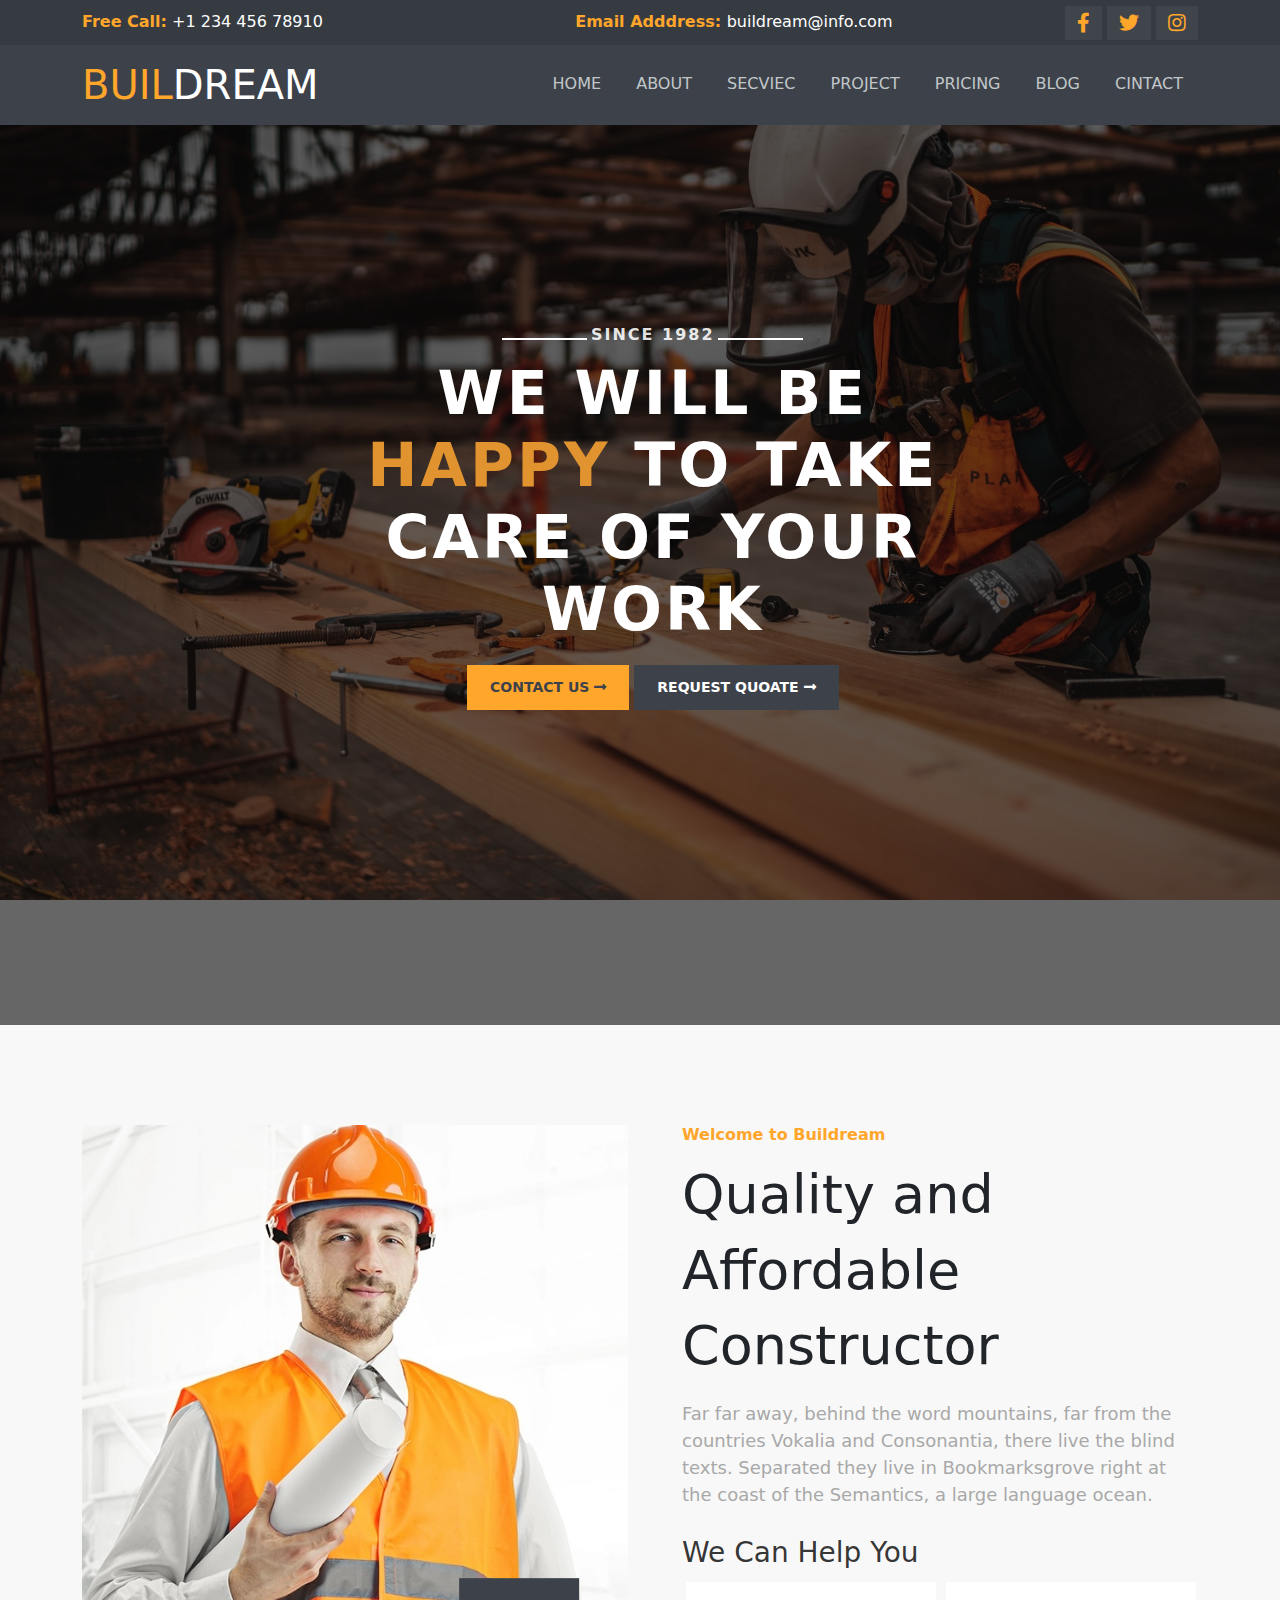
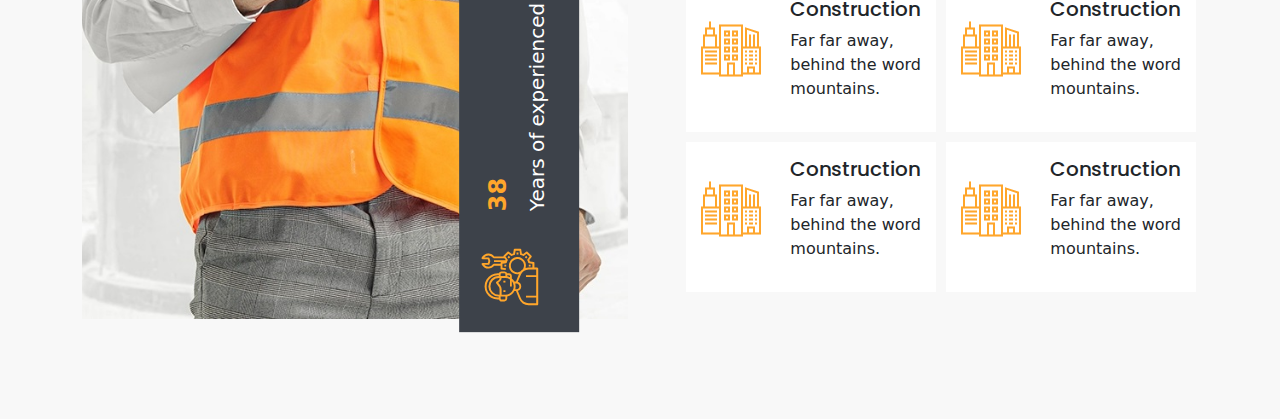
<file: index.html>
<!DOCTYPE html>
<html lang="en">
<head>
    <meta charset="UTF-8">
    <meta http-equiv="X-UA-Compatible" content="IE=edge">
    <meta name="viewport" content="width=device-width, initial-scale=1.0">
    <title>Document</title>
    <link rel="preconnect" href="https://fonts.gstatic.com">
    <link href="https://fonts.googleapis.com/css2?family=Poppins:wght@300;400;500;700&display=swap" rel="stylesheet">
    <link rel="stylesheet" href="css/bootstrap.min.css">
    <link rel="stylesheet" href="https://use.fontawesome.com/releases/v5.15.3/css/all.css">
    <link rel="stylesheet" href="css/style.css">
    <link rel="stylesheet" type="text/css" href="font/flaticons/flaticon.css">
</head>
<body>
    <header>
        <!-- top manu start -->
        <div class="container">
            <div class="row">
                <div class="col-md-12">
                    <div class="top-menu">
                        <div class="text">
                            <p><span>Free Call:</span> +1 234 456 78910</p>
                        </div>
                        <div class="text-1">
                            <p><span> Email Adddress: </span>buildream@info.com</p>
                        </div>
                        <div class="social-icon">
                                <i class="fab fa-facebook-f"></i> 
                                <i class="fab fa-twitter"></i>
                                <i class="fab fa-instagram"></i>
                            </div>
                    </div>
                    <!-- top manu end -->
                    
                </div>
            </div>
        </div>
    </header>

    <section class="head-menu">
        <div class="container">
            <div class="header-menu">
                <div class="logo">
                    <h1><span>BUIL</span>DREAM</h1>
                        </div>
                    <div class="menu">
                        <ul>
                            <li><a href="#">HOME</a></li>
                            <li><a href="#">ABOUT</a></li>
                            <li><a href="#">SECVIEC</a></li>
                            <li><a href="#">PROJECT</a></li>
                            <li><a href="#">PRICING</a></li>
                            <li><a href="#">BLOG</a></li>
                            <li><a href="#">CINTACT</a></li>
                    </ul>
             </div>
        </div>
    </div>
</section> 

    <section class="hero-section" style="background-image:url('img/1.jpg')">
        <div class="overlay"></div>
        <div class="container">
            <div class="header-content">
                <span class="sub-heading">SINCE 1982</span>
                <h1>WE WILL BE<span> HAPPY </span><br></h1>
                <div class="button">
                    <a class="btn-2" href="#">contact us
                        <i class="fas fa-long-arrow-alt-right"></i>
                    </a>
                    <a class="btn-1"href="#">Request Quoate
                        <i class="fas fa-long-arrow-alt-right"></i>
                    </a>
                </div>
            </div>
        </div>
    </section>
    <section class="about-section">
      <div class="container">
          <div class="row">
              <div class="col-md-6">
                  <div class="about-image">
                       <img class="img-fluid" src="img/about.jpg" alt="">
                  </div>
                 <div class="counter-wrap d-flex">
                     <div class="icon">
                        <i class="flaticon-consult"></i> 
                     </div>
                     <div class="text">
                         <span class="number">
                             <span class="countup">38</span>
                         </span>
                         <span class="caption">Years of experienced</span>
                     </div>
                 </div> 
              </div>
              <div class="col-md-6">
                  <div class="about-text">
                      <h5>Welcome to Buildream</h5>
                      <h1>Quality and Affordable Constructor</h1>
                      <p>Far far away, behind the word mountains, far from the countries Vokalia and Consonantia, there live the blind texts. Separated they live in Bookmarksgrove right at the coast of the Semantics, a large language ocean.</p>
                      <h3>We Can Help You</h3>
                  </div>
                    <div class="container">
                        <div class="row">
                            <div class="col-md-12">
                                <div class="icon-item">
                                    <div class="icon-content">
                                   <div class="row"> 
                                        <div class="col-md-6">
                                            <div class="icon-box">
                                                <div class="icon"><i class="flaticon-building"></i>
                                                </div>
                                                <div class="text">
                                                    <h2>Construction</h2>
                                                    <p>Far far away,<br> behind the word <br> mountains.</p>
                                                </div>
                                            </div>
                                        </div>
                                    </div>
                                    
                                    <div class="row">
                                        <div class="col-md-6">
                                            <div class="icon-box">
                                                <div class="icon"><i class="flaticon-building"></i>
                                                </div>
                                                <div class="text">
                                                    <h2>Construction</h2>
                                                    <p>Far far away,<br> behind the word <br> mountains.</p>
                                                </div>
                                            </div>
                                        </div>
                                    </div>
                                </div>

                                <div class="icon-content">
                                    <div class="row">
                                        <div class="col-md-6">
                                            <div class="icon-box">
                                                <div class="icon"><i class="flaticon-building"></i>
                                                </div>
                                                <div class="text">
                                                    <h2>Construction</h2>
                                                    <p>Far far away,<br>     behind the word <br> mountains.</p>
                                                </div>
                                            </div>
                                        </div>
                                    </div>

                                    <div class="row">
                                        <div class="col-md-6">
                                            <div class="icon-box">
                                                <div class="icon"><i class="flaticon-building"></i>
                                                </div>
                                                <div class="text">
                                                    <h2>Construction</h2>
                                                    <p>Far far away,<br> behind the word <br>  mountains.</p>
                                                </div>
                                            </div>
                                        </div>
                                    </div>
                                </div>
                                </div>
                            </div>
                        </div>
                    </div>

                                    
                            </div>
                        </div>
                    </div>     
                </div>
            </div>
         </div>
</section>
  
</body>
</html>
</file>
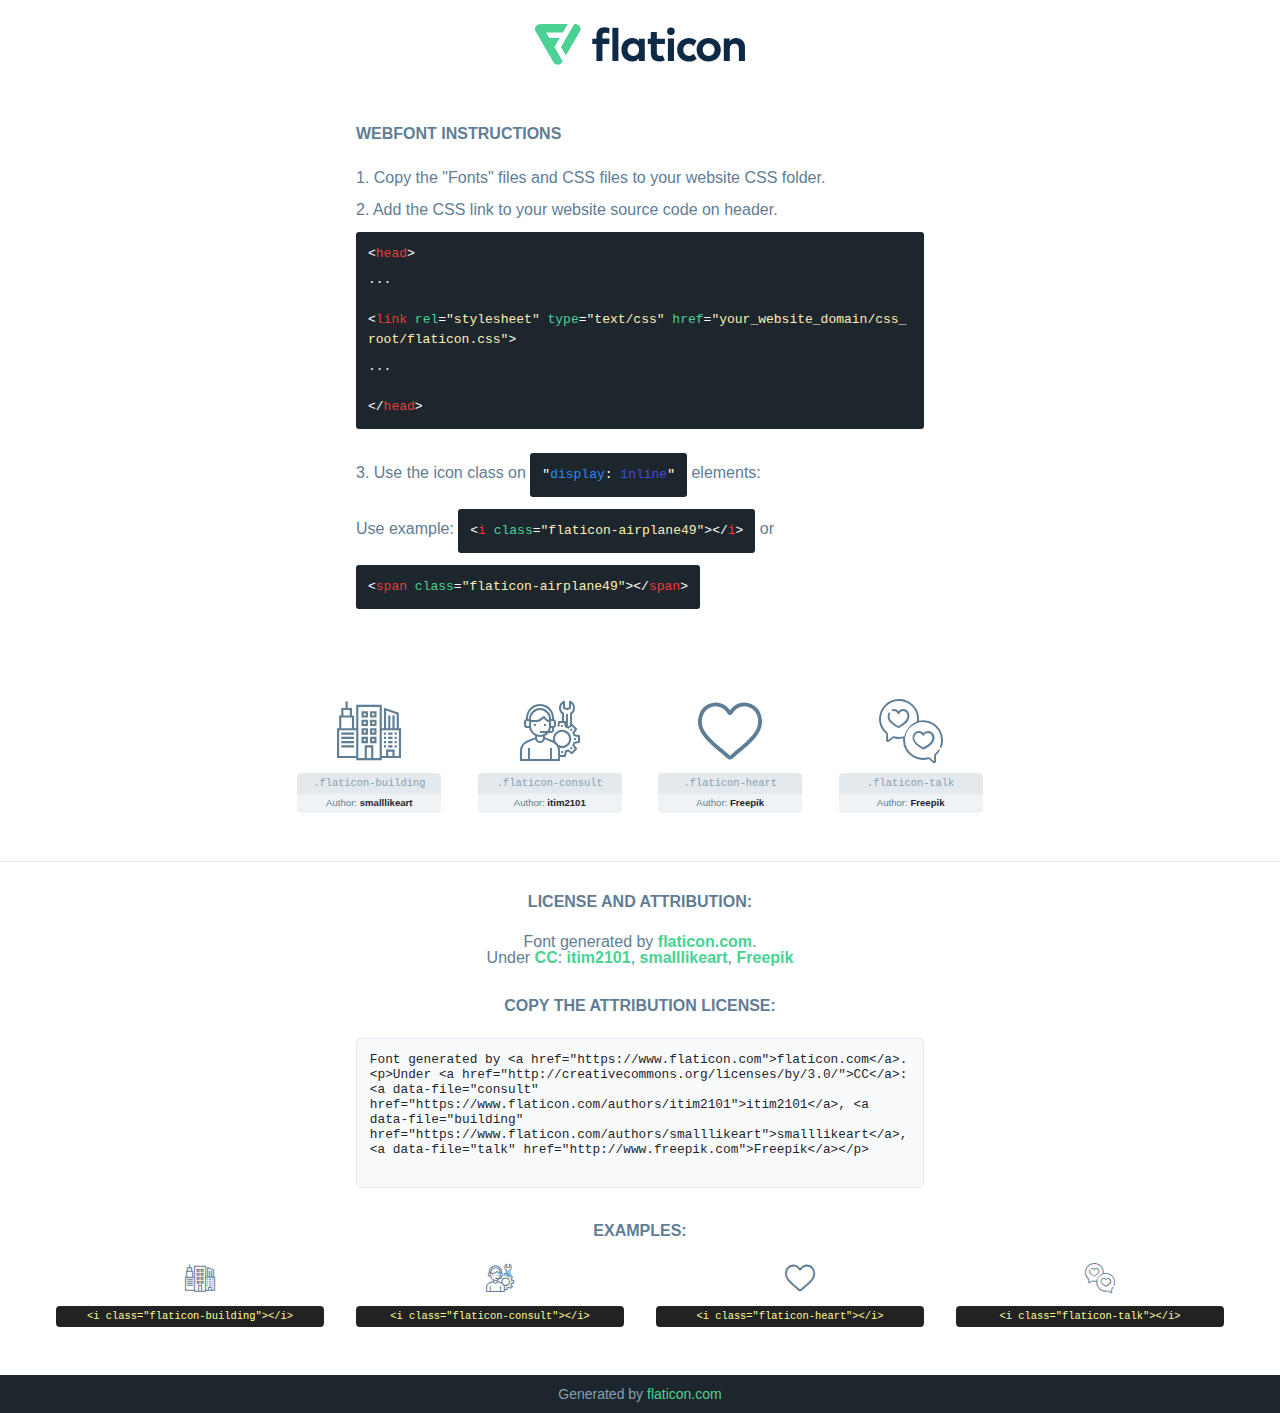
<file: font/flaticons/flaticon.html>
<!DOCTYPE html>
<html lang="en">
<head>
    <title>Flaticon Webfont</title>
    <link rel="stylesheet" type="text/css" href="flaticon.css"/>
    <meta charset="UTF-8">
    <style>
        html, body, div, span, applet, object, iframe,
        h1, h2, h3, h4, h5, h6, p, blockquote, pre,
        a, abbr, acronym, address, big, cite, code,
        del, dfn, em, img, ins, kbd, q, s, samp,
        small, strike, strong, sub, sup, tt, var,
        b, u, i, center,
        dl, dt, dd, ol, ul, li,
        fieldset, form, label, legend,
        table, caption, tbody, tfoot, thead, tr, th, td,
        article, aside, canvas, details, embed,
        figure, figcaption, footer, header, hgroup,
        menu, nav, output, ruby, section, summary,
        time, mark, audio, video {
            margin: 0;
            padding: 0;
            border: 0;
            font-size: 100%;
            font: inherit;
            vertical-align: baseline;
        }

        /* HTML5 display-role reset for older browsers */
        article, aside, details, figcaption, figure,
        footer, header, hgroup, menu, nav, section {
            display: block;
        }

        body {
            line-height: 1;
        }

        ol, ul {
            list-style: none;
        }

        blockquote, q {
            quotes: none;
        }

        blockquote:before, blockquote:after,
        q:before, q:after {
            content: '';
            content: none;
        }

        table {
            border-collapse: collapse;
            border-spacing: 0;
        }

        body {
            font-family: Helvetica, Arial, sans-serif;
            font-size: 16px;
            color: #5f7d95;
        }

        a {
            color: #4AD295;
            font-weight: bold;
            text-decoration: none;
        }

        * {
            -moz-box-sizing: border-box;
            -webkit-box-sizing: border-box;
            box-sizing: border-box;
            margin: 0;
            padding: 0;
        }

        [class^="flaticon-"]:before, [class*=" flaticon-"]:before, [class^="flaticon-"]:after, [class*=" flaticon-"]:after {
            font-family: Flaticon;
            font-size: 30px;
            font-style: normal;
            margin-left: 20px;
            color: #333;
        }

        .wrapper {
            max-width: 600px;
            margin: auto;
            padding: 0 1em;
        }

        .title {
            margin-bottom: 24px;
            text-transform: uppercase;
            font-weight: bold;
        }

        header {
            text-align: center;
            padding: 24px;
        }

        header .logo {
            width: 210px;
            height: auto;
            border: none;
            display: inline-block;
        }

        header strong {
            font-size: 28px;
            font-weight: 500;
            vertical-align: middle;
        }

        .demo {
            margin: 2em auto;
            line-height: 1.25em;
        }

        .demo ul li {
            margin-bottom: 12px;
        }

        .demo ul li code {
            background-color: #1D262D;
            border-radius: 3px;
            padding: 12px;
            display: inline-block;
            color: #fff;
            font-family: Consolas, Monaco, Lucida Console, Liberation Mono, DejaVu Sans Mono, Bitstream Vera Sans Mono, Courier New, monospace;
            font-weight: lighter;
            margin-top: 12px;
            font-size: 13px;
            word-break: break-all;
        }

        .demo ul li code .red {
            color: #EC3A3B;
        }

        .demo ul li code .green {
            color: #4AD295;
        }

        .demo ul li code .yellow {
            color: #FFEEB6;
        }

        .demo ul li code .blue {
            color: #2C8CF4;
        }

        .demo ul li code .purple {
            color: #4949E7;
        }

        .demo ul li code .dots {
            margin-top: 0.5em;
            display: block;
        }

        #glyphs {
            border-bottom: 1px solid #E3E9ED;
            padding: 2em 0;
            text-align: center;
        }

        .glyph {
            display: inline-block;
            width: 9em;
            margin: 1em;
            text-align: center;
            vertical-align: top;
            background: #FFF;
        }

        .glyph .flaticon {
            padding: 10px;
            display: block;
            font-family: "Flaticon";
            font-size: 64px;
            line-height: 1;
        }

        .glyph .flaticon:before {
            font-size: 64px;
            color: #5f7d95;
            margin-left: 0;
        }

        .class-name {
            font-size: 0.65em;
            background-color: #E3E9ED;
            color: #869FB2;
            border-radius: 4px 4px 0 0;
            padding: 0.5em;
            font-family: Consolas, Monaco, Lucida Console, Liberation Mono, DejaVu Sans Mono, Bitstream Vera Sans Mono, Courier New, monospace;
        }

        .author-name {
            font-size: 0.6em;
            background-color: #EFF3F6;
            border-top: 0;
            border-radius: 0 0 4px 4px;
            padding: 0.5em;
        }

        .author-name a {
            color: #1D262D;
        }

        .class-name:last-child {
            font-size: 10px;
            color: #888;
        }

        .class-name:last-child a {
            font-size: 10px;
            color: #555;
        }

        .glyph > input {
            display: block;
            width: 100px;
            margin: 5px auto;
            text-align: center;
            font-size: 12px;
            cursor: text;
        }

        .glyph > input.icon-input {
            font-family: "Flaticon";
            font-size: 16px;
            margin-bottom: 10px;
        }

        .attribution .title {
            margin-top: 2em;
        }

        .attribution textarea {
            background-color: #F8FAFB;
            color: #1D262D;
            padding: 1em;
            border: none;
            box-shadow: none;
            border: 1px solid #E3E9ED;
            border-radius: 4px;
            resize: none;
            width: 100%;
            height: 150px;
            font-size: 0.8em;
            font-family: Consolas, Monaco, Lucida Console, Liberation Mono, DejaVu Sans Mono, Bitstream Vera Sans Mono, Courier New, monospace;
            -webkit-appearance: none;
        }

        .attribution textarea:hover {
            border-color: #CFD9E0;
        }

        .attribution textarea:focus {
            border-color: #4AD295;
        }

        .iconsuse {
            margin: 2em auto;
            text-align: center;
            max-width: 1200px;
        }

        .iconsuse:after {
            content: '';
            display: table;
            clear: both;
        }

        .iconsuse .image {
            float: left;
            width: 25%;
            padding: 0 1em;
        }

        .iconsuse .image p {
            margin-bottom: 1em;
        }

        .iconsuse .image span {
            display: block;
            font-size: 0.65em;
            background-color: #222;
            color: #fff;
            border-radius: 4px;
            padding: 0.5em;
            color: #FFFF99;
            margin-top: 1em;
            font-family: Consolas, Monaco, Lucida Console, Liberation Mono, DejaVu Sans Mono, Bitstream Vera Sans Mono, Courier New, monospace;
        }

        .flaticon:before {
            color: #5f7d95;
        }

        #footer {
            text-align: center;
            background-color: #1D262D;
            color: #869FB2;
            padding: 12px;
            font-size: 14px;
        }

        #footer a {
            font-weight: normal;
        }

        @media (max-width: 960px) {
            .iconsuse .image {
                width: 50%;
            }
        }

        .preview {
            width: 100px;
            display: inline-block;
            margin: 10px;
        }

        .preview .inner {
            display: inline-block;
            width: 100%;
            text-align: center;
            background: #f5f5f5;
            -webkit-border-radius: 3px 3px 0 0;
            -moz-border-radius: 3px 3px 0 0;
            border-radius: 3px 3px 0 0;
        }

        .preview .inner  {
            line-height: 85px;
            font-size: 40px;
            color: #333;
        }

        .label {
            display: inline-block;
            width: 100%;
            box-sizing: border-box;
            padding: 5px;
            font-size: 10px;
            font-family: Monaco, monospace;
            color: #666;
            white-space: nowrap;
            overflow: hidden;
            text-overflow: ellipsis;
            background: #ddd;
            -webkit-border-radius: 0 0 3px 3px;
            -moz-border-radius: 0 0 3px 3px;
            border-radius: 0 0 3px 3px;
            color: #666;
        }
    </style>
</head>
<body>
    <header>
        <a href="https://www.flaticon.com/" target="_blank" class="logo">
            <svg xmlns="http://www.w3.org/2000/svg" viewBox="0 0 394.3 76.5">
                <path d="M156.6,69.4H145.3V7.1h11.3Z" style="fill:#0e2a47"/>
                <path d="M206.2,69.4h-11V64.8a15.4,15.4,0,0,1-12.6,5.7c-11.6,0-20.3-9.5-20.3-22.1s8.8-22.1,20.3-22.1a15.4,15.4,0,0,1,12.6,5.8V27.5h11Zm-32.4-21c0,6.4,4.2,11.6,10.8,11.6s10.8-4.9,10.8-11.6-4.4-11.6-10.8-11.6S173.9,42,173.9,48.4Z"
                      style="fill:#0e2a47"/>
                <path d="M262.5,13.7a7.2,7.2,0,0,1-14.4,0,7.2,7.2,0,1,1,14.4,0ZM261,69.4H249.6v-42H261Z"
                      style="fill:#0e2a47"/>
                <path id="_Trazado_" data-name="&lt;Trazado&gt;"
                      d="M139.6,17.8a16.6,16.6,0,0,0-8-1.4c-3.2.4-4.9,2-4.9,5.9v5.1h13V37.5h-13v32H115.4v-32h-7.8v-10h7.8V22.2c0-9.9,5.2-16.3,15-16.3a23.4,23.4,0,0,1,9.3,1.8Z"
                      style="fill:#0e2a47"/>
                <path d="M235.1,60c-3.5,0-6.3-1.9-6.3-7.1V37.5H244v-10H228.8V15H217.5V27.5h-5.7v10h5.7V53.7c0,10.9,5.3,16.8,15.7,16.8A22.9,22.9,0,0,0,244,68l-4.3-9.1A12.3,12.3,0,0,1,235.1,60Z"
                      style="fill:#0e2a47"/>
                <path d="M348.9,48.4c0,12.6-9.7,22.1-22.7,22.1s-22.7-9.4-22.7-22.1,9.6-22.1,22.7-22.1S348.9,35.8,348.9,48.4Zm-33.9,0c0,6.8,4.8,11.6,11.1,11.6s11.2-4.8,11.2-11.6-4.8-11.6-11.2-11.6S315.1,41.6,315.1,48.4Z"
                      style="fill:#0e2a47"/>
                <path d="M394.3,42.7V69.4H382.9V46.3c0-6.1-3-9.4-8.2-9.4s-8.9,3.2-8.9,9.5v23H354.6v-42h11v4.9c3-4.5,7.6-6.1,12.3-6.1C387.5,26.3,394.3,33,394.3,42.7Z"
                      style="fill:#0e2a47"/>
                <path d="M298,55.7h0a12.4,12.4,0,0,1-8.2,4.2h-.9l-1.8-.2a10,10,0,0,1-7.4-5.6,13.2,13.2,0,0,1-1.2-5.8,13,13,0,0,1,1.3-5.9,10.1,10.1,0,0,1,7.5-5.5h2.4a11.7,11.7,0,0,1,8.3,4.2l5.5-9.6a19.9,19.9,0,0,0-8.1-4.3,23.4,23.4,0,0,0-6.1-.8,25.2,25.2,0,0,0-7.5,1.1,20.9,20.9,0,0,0-8,4.6,21.9,21.9,0,0,0-6.8,16.4,21.9,21.9,0,0,0,6.7,16.3,20.9,20.9,0,0,0,8,4.6,25.2,25.2,0,0,0,7.7,1.2,23.6,23.6,0,0,0,6.2-.8,20,20,0,0,0,8.1-4.4Z"
                      style="fill:#0e2a47"/>
                <path d="M46.3,26.5H26.9L20.8,16H52.4L61.6,0H9.4A9.3,9.3,0,0,0,1.3,4.7a9.3,9.3,0,0,0,0,9.4L34.6,71.8a9.4,9.4,0,0,0,16.2,0l1.1-1.9L36.6,43.3Z"
                      style="fill:#4ad295"/>
                <path d="M84.2,4.7A9.3,9.3,0,0,0,76.1,0H73.8l-25,43.3,9.2,16L84.2,14A9.3,9.3,0,0,0,84.2,4.7Z"
                      style="fill:#4ad295"/>
            </svg>
        </a>
    </header>
    <section class="demo wrapper">

        <p class="title">Webfont Instructions</p>

        <ul>
            <li>
                <span class="num">1. </span>Copy the "Fonts" files and CSS files to your website CSS folder.
            </li>
            <li>
                <span class="num">2. </span>Add the CSS link to your website source code on header.
                <code class="big">
                    &lt;<span class="red">head</span>&gt;
                    <br/><span class="dots">...</span>
                    <br/>&lt;<span class="red">link</span> <span class="green">rel</span>=<span
                        class="yellow">"stylesheet"</span> <span class="green">type</span>=<span
                        class="yellow">"text/css"</span> <span class="green">href</span>=<span class="yellow">"your_website_domain/css_root/flaticon.css"</span>&gt;
                    <br/><span class="dots">...</span>
                    <br/>&lt;/<span class="red">head</span>&gt;
                </code>
            </li>

            <li>
                <p>
                    <span class="num">3. </span>Use the icon class on <code>"<span class="blue">display</span>:<span
                        class="purple"> inline</span>"</code> elements:
                    <br/>
                    Use example: <code>&lt;<span class="red">i</span> <span class="green">class</span>=<span class="yellow">&quot;flaticon-airplane49&quot;</span>&gt;&lt;/<span
                        class="red">i</span>&gt;</code> or <code>&lt;<span class="red">span</span> <span
                        class="green">class</span>=<span class="yellow">&quot;flaticon-airplane49&quot;</span>&gt;&lt;/<span
                        class="red">span</span>&gt;</code>
            </li>
        </ul>

    </section>
    <section id="glyphs">
            <div class="glyph">
                <i class="flaticon flaticon-building"></i>
                <div class="class-name">.flaticon-building</div>
                <div class="author-name">Author: <a data-file="building" href="https://www.flaticon.com/authors/smalllikeart">smalllikeart</a> </div>
            </div>

            <div class="glyph">
                <i class="flaticon flaticon-consult"></i>
                <div class="class-name">.flaticon-consult</div>
                <div class="author-name">Author: <a data-file="consult" href="https://www.flaticon.com/authors/itim2101">itim2101</a> </div>
            </div>

            <div class="glyph">
                <i class="flaticon flaticon-heart"></i>
                <div class="class-name">.flaticon-heart</div>
                <div class="author-name">Author: <a data-file="heart" href="http://www.freepik.com">Freepik</a> </div>
            </div>

            <div class="glyph">
                <i class="flaticon flaticon-talk"></i>
                <div class="class-name">.flaticon-talk</div>
                <div class="author-name">Author: <a data-file="talk" href="http://www.freepik.com">Freepik</a> </div>
            </div>

    </section>

    <section class="attribution wrapper"   style="text-align:center;">

        <div class="title">License and attribution:</div><div class="attrDiv">Font generated by <a href="https://www.flaticon.com">flaticon.com</a>. <div><p>Under <a href="http://creativecommons.org/licenses/by/3.0/">CC</a>: <a data-file="consult" href="https://www.flaticon.com/authors/itim2101">itim2101</a>, <a data-file="building" href="https://www.flaticon.com/authors/smalllikeart">smalllikeart</a>, <a data-file="talk" href="http://www.freepik.com">Freepik</a></p>  </div>
        </div>
        <div class="title">Copy the Attribution License:</div>

        <textarea onclick="this.focus();this.select();">Font generated by &lt;a href=&quot;https://www.flaticon.com&quot;&gt;flaticon.com&lt;/a&gt;. <p>Under <a href="http://creativecommons.org/licenses/by/3.0/">CC</a>: <a data-file="consult" href="https://www.flaticon.com/authors/itim2101">itim2101</a>, <a data-file="building" href="https://www.flaticon.com/authors/smalllikeart">smalllikeart</a>, <a data-file="talk" href="http://www.freepik.com">Freepik</a></p> 
        </textarea>

    </section>

    <section class="iconsuse">

        <div class="title">Examples:</div>
            <div class="image">
                <p>
                    <i class="flaticon flaticon-building"></i>
                    <span>&lt;i class=&quot;flaticon-building&quot;&gt;&lt;/i&gt;</span>
                </p>
            </div>
            <div class="image">
                <p>
                    <i class="flaticon flaticon-consult"></i>
                    <span>&lt;i class=&quot;flaticon-consult&quot;&gt;&lt;/i&gt;</span>
                </p>
            </div>
            <div class="image">
                <p>
                    <i class="flaticon flaticon-heart"></i>
                    <span>&lt;i class=&quot;flaticon-heart&quot;&gt;&lt;/i&gt;</span>
                </p>
            </div>
            <div class="image">
                <p>
                    <i class="flaticon flaticon-talk"></i>
                    <span>&lt;i class=&quot;flaticon-talk&quot;&gt;&lt;/i&gt;</span>
                </p>
            </div>
        </div>

    </section>

    <div id="footer">
        <div>Generated by <a href="https://www.flaticon.com">flaticon.com</a>
        </div>
    </div>

</body>
</html>
</file>
<file: css/style.css>
*{
    margin:0;
    padding:0;
}
header{
    height:45px;
    width:100%;
    background-color: #363B42;
    overflow: hidden;
}
.container{
    width:1140;
    margin:0 auto;
}
.top-menu{
    display:flex;
    justify-content: space-between;
    align-items: center;
}
.top-menu .text{

}
.top-menu .text p{
    padding-top:10px;
    color:#fff;
    font-weight:500;
}
.top-menu .text p span{
    color:#FFA62B;
    font-weight:600;
}
.top-menu .text-1 p{
    padding-top:10px;
    color:#fff;
    margin-left:80px;
}
.top-menu .text-1 p span{
    color:#FFA62B;
    font-weight:600;
}
.top-menu .social-icon{
   padding:0;
}
.top-menu .social-icon i{
    color:#FFA62B;
    background:#40454C;
    padding:7px 12px;
    font-size:20px;
    margin-bottom:5px;
}
.head-menu{
    background-color: #3D424A;
    height:80px;
    width:100%;
}
.header-menu{
    display:flex;
    justify-content: space-between;
    align-items: center;
}
.header-menu .logo{
    text-align:center;
    padding:0;
}
.header-menu h1{
    color:#fff;
    margin-bottom:14px;
}
.header-menu h1 span{
    color:#FFA62B;
}
.header-menu .menu{}
.header-menu .menu ul li{
    list-style:none;
    display: inline-block;
}
.header-menu .menu ul li a{
    display:block;
    color:#C1C7C9;
    text-decoration: none;
    padding:27px 15px;
    font-size:16px;
    transition: .4s;
}
.header-menu .menu ul li a:hover{
    color:#FFA62B;
}
/* menu section end */
/* hero-section start */
.hero-section {
    height:50vh;
    width:100%;
}
.hero-section{
    height: 100vh;
    min-height: 100%;
    position: relative;
    background-size: cover;
    background-repeat: no-repeat;
    background-position: center center;
    background-attachment: fixed;
    z-index: 0;
}
.hero-section .overlay{
    position: absolute;
    top: 0;
    left: 0;
    right: 0;
    bottom: 0;
    opacity: .6;
    background:#000;
    z-index: -1;
  
}

.header-content{
    position:absolute;
    top:22%;
    left:2%;
    text-align: center;
    color:#fff;
    z-index: 0;
}
.header-content .sub-heading{
    text-transform: uppercase;
    font-weight: 700;
    color: rgba(255, 255, 255, 0.9);
    font-size: 16px;
    display: inline-block;
    letter-spacing: 2px;
    margin-bottom: 10px;
}
.header-content .sub-heading::before{
    position: absolute;
    top: 4%;
    left: 38%;
    content: '';
    width: 85px;
    height: 2px;
    background: #fff;
}

.header-content .sub-heading::after{
    position: absolute;
    top: 4%;
    right: 38%;
    content: '';
    width: 85px;
    height: 2px;
    background: #fff;
}
.header-content h1{
    font-weight: 700;
    color: #fff;
    font-size: 60px;
    line-height: 1.2;
    text-transform: uppercase;
    letter-spacing: 3px;
    width:55%;
    margin:0 auto;
}
.header-content h1 span{
    font-weight: 700;
    color: #E19330;
    font-size: 60px;
    line-height: 1.2;
    text-transform: uppercase;
    letter-spacing: 3px;
}
.header-content h1 span::after{
    content: 'TO TAKE CARE OF YOUR WORK';
    color: #fff;
}
.header-content .button{
   padding-top:20px;
}
 .header-content .button .btn-2{
    background: #ffa62b;
    color: #3D424A;
    text-decoration:none;
    font-weight:600;
    padding:12px 23px;
    display: inline-block;
    font-size:14px;
    text-transform: uppercase;
} 
.header-content .button .btn-1{
    background:#3D424A;
    color: #fff;
    text-decoration:none;
    font-weight:600;
    padding:12px 23px;
    display: inline-block;
    font-size:14px;
    text-transform: uppercase;
}
/* hero-section end */

.about-section{
    padding:100px 0;
    background:#F8F8F8;
    position: relative;
}
.about-image{
   
}
.about-image img{
   width:100%;
   
}
.about-text{
    margin-left: 30px;
}
.about-text h5{
    font-size: 16px;
    display: block;
    margin-bottom: 5px;
    color: #ffa62b;
    font-weight: 700;
}
.about-text h1{
    font-size: 54px;
    font-weight: 500;
    line-height: 1.4;
    padding:8px 0;
}
.about-text p{
    margin-bottom: 1.5rem !important;
    color:#A8A8A8;
    font-size: 18px;
}
.about-text h3{
    line-height: 1.5;
    color: rgba(0, 0, 0, 0.8);
    font-weight: 400;
}
.counter-wrap{
    position: absolute;
    bottom: 204px;
    right: 584px;
    background: #3d424a;
    padding: 15px 25px;
    -webkit-transform: rotate(
-90deg
   
);
    -ms-transform: rotate(-90deg);
    transform: rotate(
-90deg
);
}
.counter-wrap .icon i{
    color: #ffa62b;
    font-size: 60px;
    padding-right:20px;
}
.counter-wrap .text .countup{
    color: #ffa62b;
    line-height: 2;
    display: block;
    font-weight: 600;
    font-size: 24px;
    padding-left: 1rem !important;
}
.counter-wrap .text .caption{
    font-size: 20px;
    display: block;
    color: #fff;
    padding-left: 1rem !important;
}

.icon-item{
    display:flex;
    justify-content: space-between;
}
.icon-box{
    display:flex;
    justify-content: space-between;
    align-items: center;
    width:250px;
    padding:15px;
    height:150px;
    background-color: rgb(255, 255, 255);
    margin:0 0 10px 10px;
    transition: .4s;
 }
.icon-box .icon{
    width:40%;
}
.icon-box .icon i{
    font-size: 60px;
    line-height: 1.2;
    color: #ffa62b;
    transition: .4s;
}
.icon-box .text {
    transition: .4s;
}
.icon-box .text h2{
    font-size: 20px;
    font-weight: 500;
    font-family: "Poppins", Arial, sans-serif;
    
}

.icon-box:hover{
    background-color: #000;
}

.icon-box:hover .icon i{
    color: rgba(255, 255, 255, 1);
}
.icon-box:hover .text{
    color: #fff;
}
</file>
<file: font/flaticons/flaticon.css>
@font-face {
    font-family: "flaticon";
    src: url("./flaticon.ttf?d6ac674e8d5baf5b3559c61d7d4ba839") format("truetype"),
url("./flaticon.woff?d6ac674e8d5baf5b3559c61d7d4ba839") format("woff"),
url("./flaticon.woff2?d6ac674e8d5baf5b3559c61d7d4ba839") format("woff2"),
url("./flaticon.eot?d6ac674e8d5baf5b3559c61d7d4ba839#iefix") format("embedded-opentype"),
url("./flaticon.svg?d6ac674e8d5baf5b3559c61d7d4ba839#flaticon") format("svg");
}

i[class^="flaticon-"]:before, i[class*=" flaticon-"]:before {
    font-family: flaticon !important;
    font-style: normal;
    font-weight: normal !important;
    font-variant: normal;
    text-transform: none;
    line-height: 1;
    -webkit-font-smoothing: antialiased;
    -moz-osx-font-smoothing: grayscale;
}

.flaticon-building:before {
    content: "\f101";
}
.flaticon-consult:before {
    content: "\f102";
}
.flaticon-heart:before {
    content: "\f103";
}
.flaticon-talk:before {
    content: "\f104";
}
</file>
